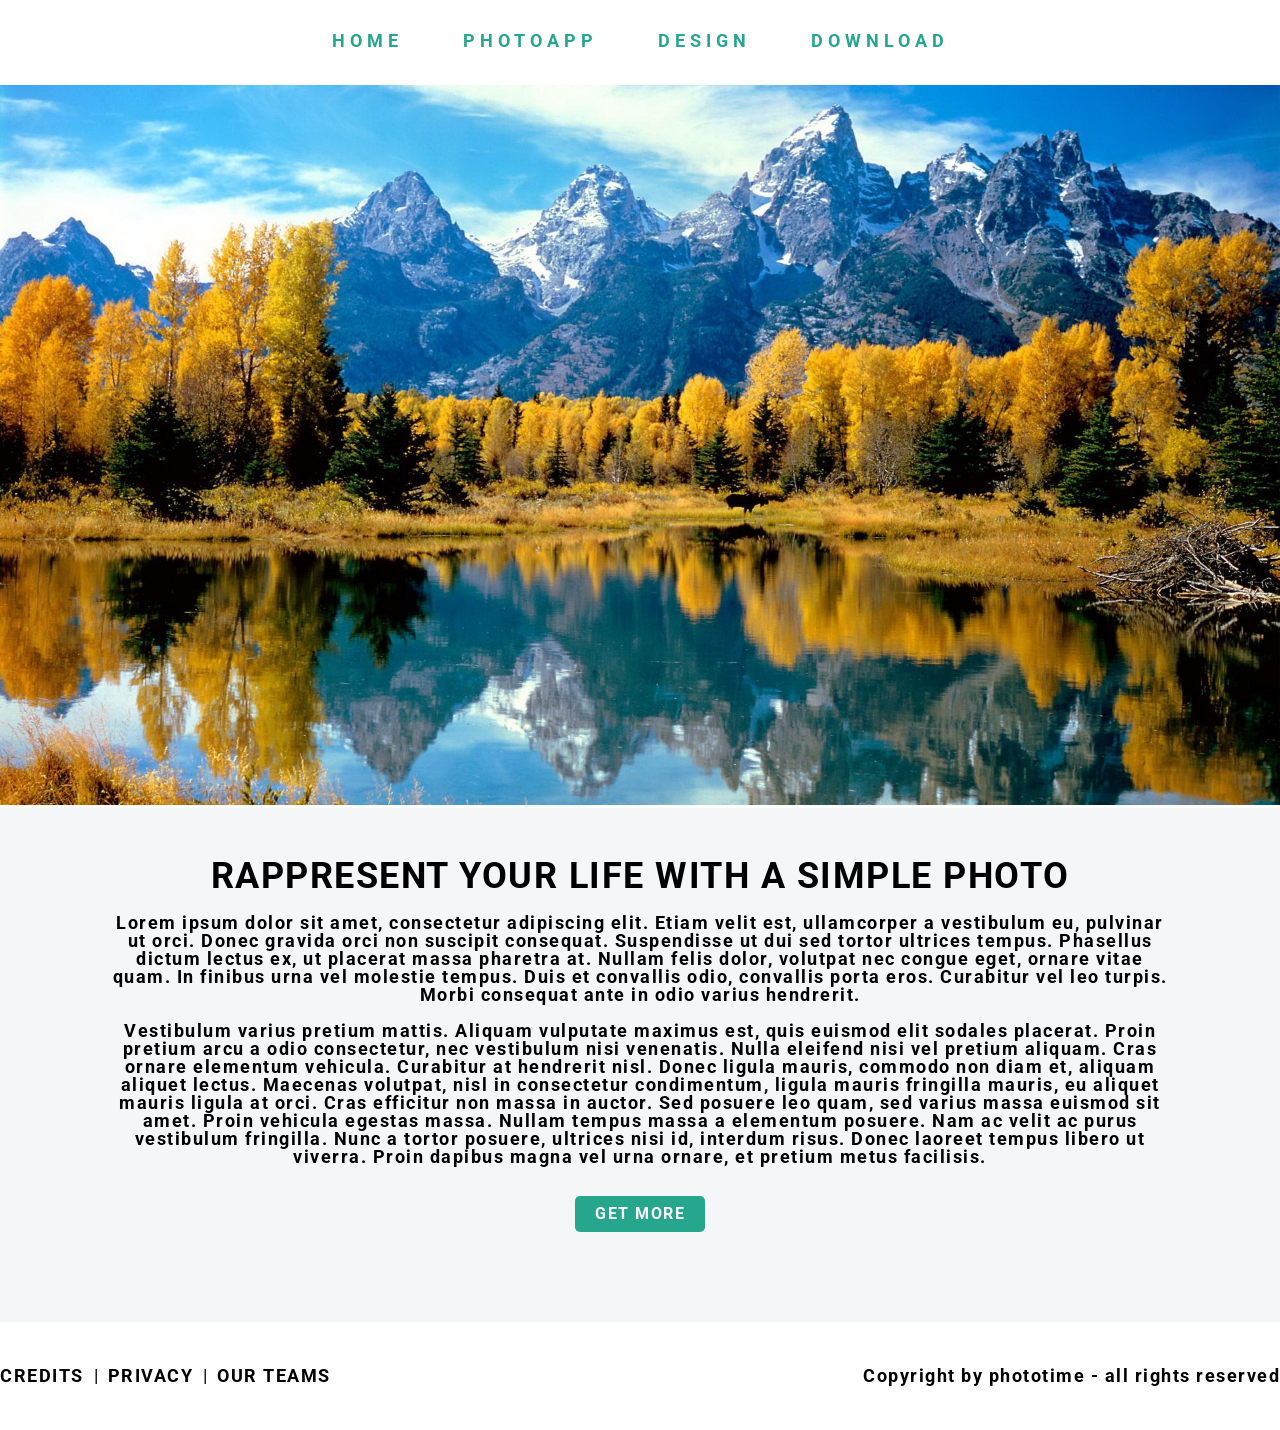
<file: CPP/lab1/index.html>
<!DOCTYPE html>
<html lang="en">
<head>
    <meta charset="UTF-8">
    <meta name="viewport" content="width=device-width, initial-scale=1.0">
    <title>laba1</title>
    <link rel="stylesheet" href="./css/reset.css">
    <link rel="stylesheet" href="./css/style.css">
</head>
<body>
    <div class="container">
        <header>
            <nav>
                <a href="#home" class="menu-link">HOME</a>
                <a href="#about" class="menu-link">photoapp</a>
                <a href="#services" class="menu-link">Design</a>
                <a href="#contact" class="menu-link">DownLoad</a>
            </nav>
        </header>
        <main>
            <img src="./images/1080p-Nature-HD-Wallpaper.jpg" class="main-image" alt="Description of image">
            <div class="text-wrapper">
                <h1>Rappresent your life with a simple photo</h1>
                <p>Lorem ipsum dolor sit amet, consectetur adipiscing elit. 
                    Etiam velit est, ullamcorper a vestibulum eu, pulvinar ut orci. 
                    Donec gravida orci non suscipit consequat. 
                    Suspendisse ut dui sed tortor ultrices tempus. 
                    Phasellus dictum lectus ex, ut placerat massa pharetra at. 
                    Nullam felis dolor, volutpat nec congue eget, ornare vitae quam. 
                    In finibus urna vel molestie tempus. 
                    Duis et convallis odio, convallis porta eros. 
                    Curabitur vel leo turpis. 
                    Morbi consequat ante in odio varius hendrerit. <br><br>
                    Vestibulum varius pretium mattis. 
                    Aliquam vulputate maximus est, quis euismod elit sodales placerat. 
                    Proin pretium arcu a odio consectetur, nec vestibulum nisi venenatis. 
                    Nulla eleifend nisi vel pretium aliquam. 
                    Cras ornare elementum vehicula. 
                    Curabitur at hendrerit nisl. 
                    Donec ligula mauris, commodo non diam et, aliquam aliquet lectus. 
                    Maecenas volutpat, nisl in consectetur condimentum, 
                    ligula mauris fringilla mauris, eu aliquet mauris ligula at orci. 
                    Cras efficitur non massa in auctor. 
                    Sed posuere leo quam, sed varius massa euismod sit amet. 
                    Proin vehicula egestas massa. 
                    Nullam tempus massa a elementum posuere. 
                    Nam ac velit ac purus vestibulum fringilla. 
                    Nunc a tortor posuere, ultrices nisi id, interdum risus. 
                    Donec laoreet tempus libero ut viverra. 
                    Proin dapibus magna vel urna ornare, et pretium metus facilisis. </p>
                <a href="#more" class="button-link">Get More</a>
            </div>
        </main>
        <footer>
            <div class="footer-link">
                <a href="#credits">credits</a>
                <span class="separator">|</span>
                <a href="#privacy">privacy</a>
                <span class="separator">|</span>
                <a href="#our_team">our teams</a>
            </div>
            <p class="copyright">Copyright by phototime - all rights reserved</p>
        </footer>
    </div>
</body>
</html>
</file>
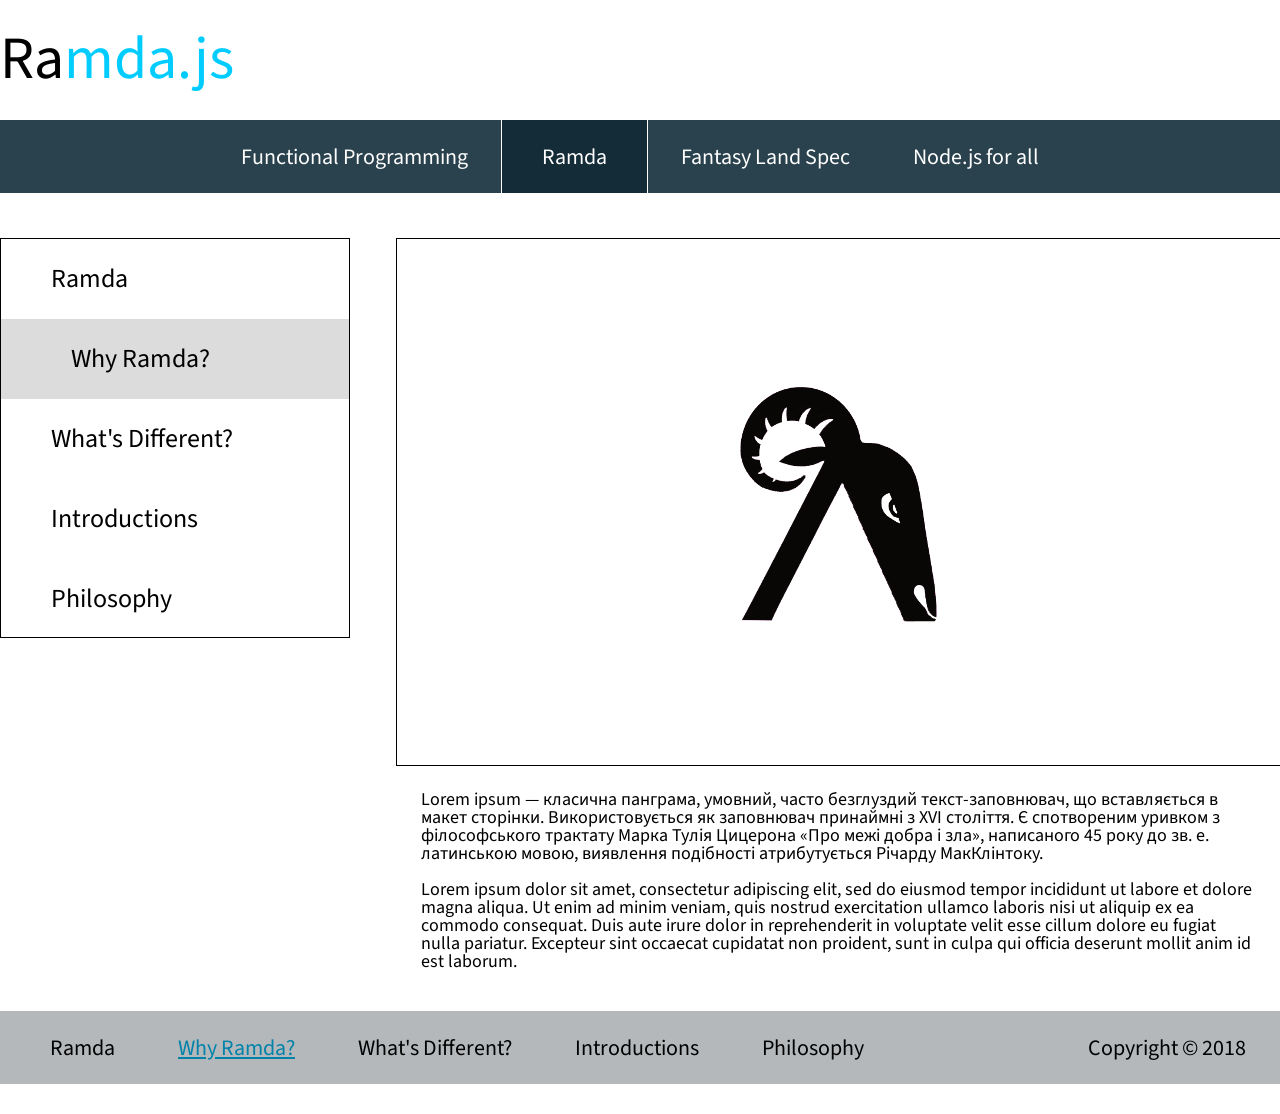
<file: CPP/lab2/index.html>
<!DOCTYPE html>
<html lang="en">
<head>
    <meta charset="UTF-8">
    <meta name="viewport" content="width=device-width, initial-scale=1.0">
    <title>laba2</title>
    <link rel="stylesheet" href="./css/reset.css">
    <link rel="stylesheet" href="./css/style.css">
</head>
<body>
    <div class="container">
        <a href="https://ramdajs.com/" class="logo">
            Ra<span class="second-color">mda.js</span>
        </a>
        <header>
            <nav>
                <a href="#funcProg" class="nav-link">Functional Programming</a>
                <a href="#ramda" class="nav-link-active">Ramda</a>
                <a href="#fantasy" class="nav-link">Fantasy Land Spec</a>
                <a href="#node" class="nav-link">Node.js for all</a>
            </nav>
        </header>
        <div class="menu-picture">
            <div class="menu">
                <a href="#ramda" class="menu-link">Ramda</a>
                <a href="#whyRamda" class="sub-link-active">Why Ramda?</a>
                <a href="#difference" class="menu-link">What's Different?</a>
                <a href="#introductions" class="menu-link">Introductions</a>
                <a href="#philosophy" class="menu-link">Philosophy</a>
            </div>
            <div class="picture-box">
                <img src="./images/ramdaFilled_200x235.png" class="main-image" alt="Ramda.js image">
            </div>
        </div>
        <div class="main-text">
            <div class="text-wrapper">
                <p>
                    Lorem ipsum — класична панграма, умовний, часто безглуздий текст-заповнювач, 
                    що вставляється в макет сторінки. Використовується як заповнювач принаймні з XVI століття. 
                    Є спотвореним уривком з філософського трактату Марка Тулія Цицерона «Про межі добра і зла», 
                    написаного 45 року до зв. е. латинською мовою, виявлення подібності атрибутується Річарду МакКлінтоку. 
                </p><br>
                <p>
                    Lorem ipsum dolor sit amet, consectetur adipiscing elit, sed do eiusmod tempor incididunt ut labore et dolore magna aliqua. 
                    Ut enim ad minim veniam, quis nostrud exercitation ullamco laboris nisi ut aliquip ex ea commodo consequat. 
                    Duis aute irure dolor in reprehenderit in voluptate velit esse cillum dolore eu fugiat nulla pariatur. 
                    Excepteur sint occaecat cupidatat non proident, sunt in culpa qui officia deserunt mollit anim id est laborum.
                </p>
            </div>
        </div>
        <footer>
            <div class="footer-links">
                <a href="#ramda" class="footer-link">Ramda</a>
                <a href="#whyRamda" class="footer-link-active">Why Ramda?</a>
                <a href="#difference" class="footer-link">What's Different?</a>
                <a href="#introductions" class="footer-link">Introductions</a>
                <a href="#philosophy" class="footer-link">Philosophy</a>
            </div>
            <div class="copyright-box">
                <p class="copyright">Copyright &copy; 2018</p>
            </div>
        </footer>
    </div>
</body>
</html>
</file>
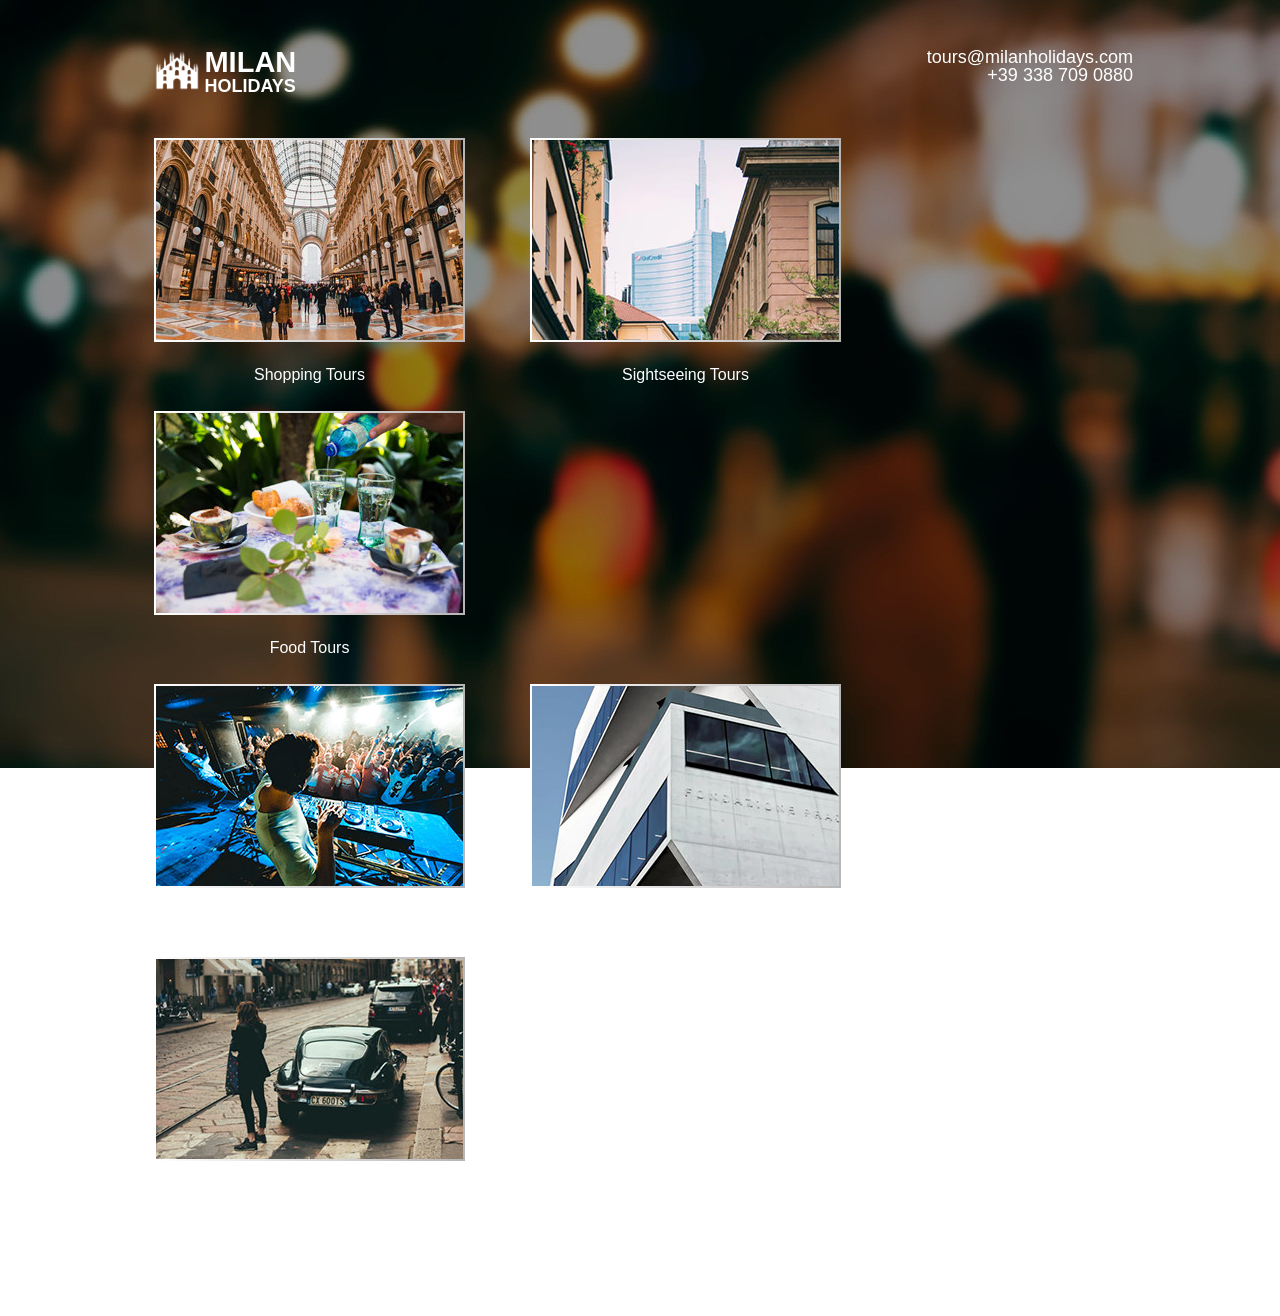
<file: CPP/lab3/index.html>
<!DOCTYPE html>
<html lang="en">
<head>
    <meta charset="UTF-8">
    <meta name="viewport" content="width=device-width, initial-scale=1.0">
    <title>Lab3</title>
    <link rel="stylesheet" href="./css/reset.css">
    <link rel="stylesheet" href="./css/style.css">
</head>
<body>
    <div class="container">
        <header>
            <nav>
                <div class="logo">
                    <a href="#Milan">
                        <img src="./images/105501-200.png" class="logo-img" alt="Milan Holidays Logo">
                    </a>
                    <a href="#Milan" class="logo-text">
                        <p class="logo-upper-text">
                            Milan
                        </p>
                        <p class="logo-lower-text">
                            Holidays
                        </p>
                    </a>
                </div>
                <div class="logo-contactInfo">
                    <div class="logo-contactText">
                        <p>
                            tours@milanholidays.com
                        </p>
                        <p>
                            +39 338 709 0880
                        </p>
                    </div>
                </div>
            </nav>
        </header>
        <main>
            <div class="content">
                <div class="upper-content">
                    <div class="column">
                        <a href="#ShoppingTours">
                            <div class="img-wrapper">
                                <img src="./images/1.jpg" class="content-image">
                                <div class="hidden-menu">
                                    <p class="content-menuTextUp">from</p>
                                    <p class="content-menuTextDown">€50</p>
                                    <p class="pseudo-elem">View Details</p>
                                </div>
                            </div>
                            <p class="content-text">Shopping Tours</p>
                        </a>
                    </div>
                    <div class="column">
                        <a href="#SightseeingTours">
                            <div class="img-wrapper">
                                <img src="./images/2.jpg" class="content-image">
                                <div class="hidden-menu">
                                    <p class="content-menuTextUp">from</p>
                                    <p class="content-menuTextDown">€50</p>
                                    <p class="pseudo-elem">View Details</p>
                                </div>
                            </div>
                            <p class="content-text">Sightseeing Tours</p>
                        </a>
                    </div>
                    <div class="column">
                        <a href="#FoodTours">
                            <div class="img-wrapper">
                                <img src="./images/3.jpg" class="content-image">
                                <div class="hidden-menu">
                                    <p class="content-menuTextUp">from</p>
                                    <p class="content-menuTextDown">€50</p>
                                    <p class="pseudo-elem">View Details</p>
                                </div>
                            </div>
                            <p class="content-text">Food Tours</p>
                        </a>
                    </div>
                </div>
                <div class="lower-content">
                    <div class="column">
                        <a href="#Bars&Nightlife">
                            <div class="img-wrapper">
                                <img src="./images/4.jpg" class="content-image">
                                <div class="hidden-menu">
                                    <p class="content-menuTextUp">from</p>
                                    <p class="content-menuTextDown">€50</p>
                                    <p class="pseudo-elem">View Details</p>
                                </div>
                            </div>
                            <p class="content-text">Bars & Nightlife</p>
                        </a>
                    </div>
                    <div class="column">
                        <a href="#Art&Architecture">
                            <div class="img-wrapper">
                                <img src="./images/5.jpg" class="content-image">
                                <div class="hidden-menu">
                                    <p class="content-menuTextUp">from</p>
                                    <p class="content-menuTextDown">€50</p>
                                    <p class="pseudo-elem">View Details</p>
                                </div>
                            </div>
                        <p class="content-text">Art & Architecture</p>
                        </a>
                    </div>
                    <div class="column">
                        <a href="#WalkingTours">
                            <div class="img-wrapper">
                                <img src="./images/6.jpg" class="content-image">
                                <div class="hidden-menu">
                                    <p class="content-menuTextUp">from</p>
                                    <p class="content-menuTextDown">€50</p>
                                    <p class="pseudo-elem">View Details</p>
                                </div>
                            </div>
                            <p class="content-text">Walking Tours</p>
                        </a>
                    </div>
                </div>
            </div>
        </main>
        <footer>
            <p class="copyright">&copy; 2018 Copyright Milan Holidays, Inc. All rights reserved</p>
        </footer>
    </div>
</body>
</html>
</file>
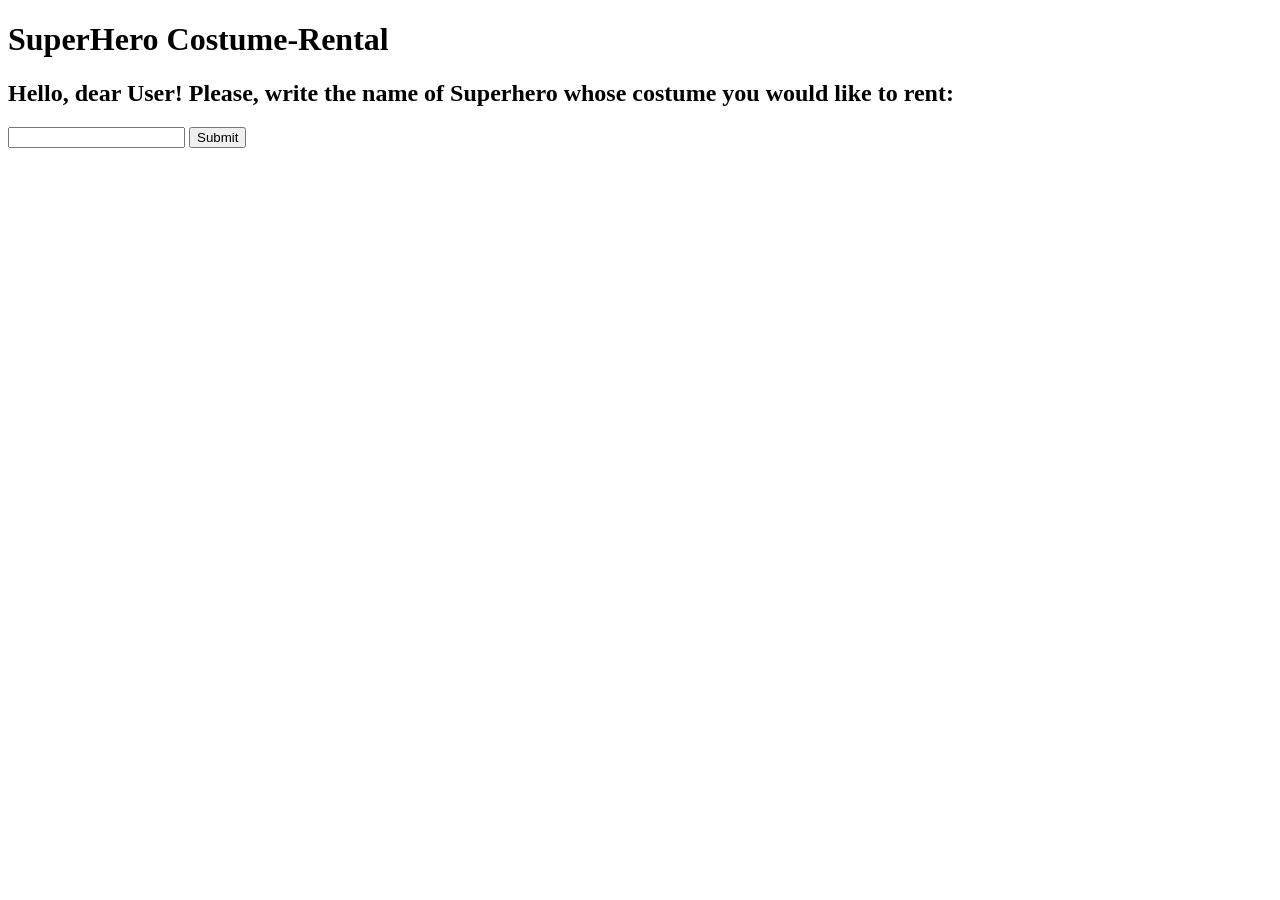
<file: WEB/lab11/Task1/index.html>
<!DOCTYPE html>
<html lang="en">
<head>
    <meta charset="UTF-8">
    <meta name="viewport" content="width=device-width, initial-scale=1.0">
    <title>Costume-Rental</title>
</head>
<body>
    <h1> SuperHero Costume-Rental</h1>
    <h2> Hello, dear User! Please, write the name of Superhero whose costume you would like to rent:</h2>
    <form method="GET" action="costumeSearch.php">
        <input name="hero">
        <input type="submit">
    </form>
</body>
</html>
</file>
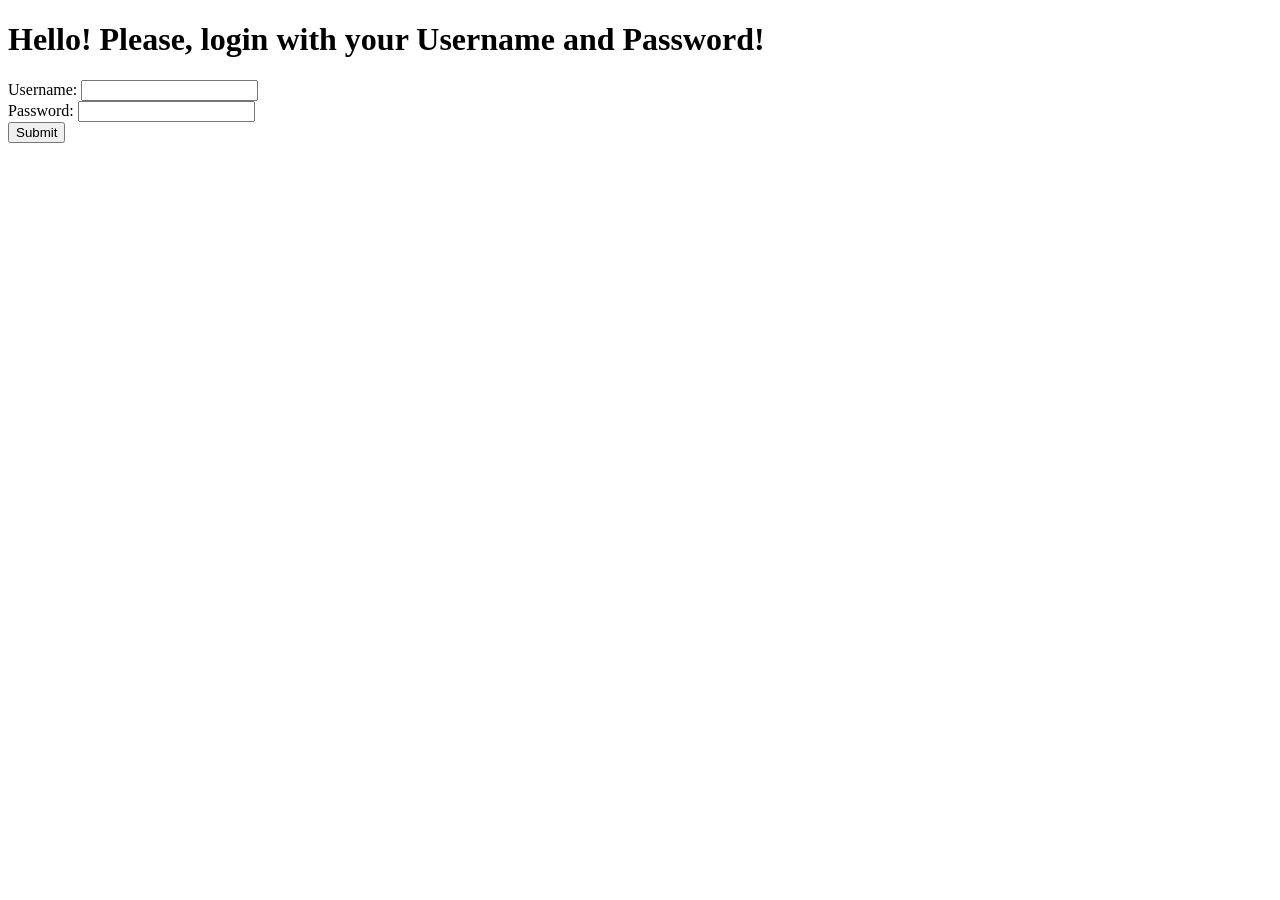
<file: WEB/lab11/Task2/index.html>
<!DOCTYPE html>
<html lang="en">
<head>
    <meta charset="UTF-8">
    <meta name="viewport" content="width=device-width, initial-scale=1.0">
    <title>Basic Login</title>
</head>
<body>
    <h1>Hello! Please, login with your Username and Password!</h1>
    <form method="POST" action="login-process.php">
        <label for="username">Username: </label><input name="username" type="text"><br>
        <label for="password">Password: </label><input name="password" type="password"><br>
        <input type="submit">
    </form>
</body>
</html>
</file>
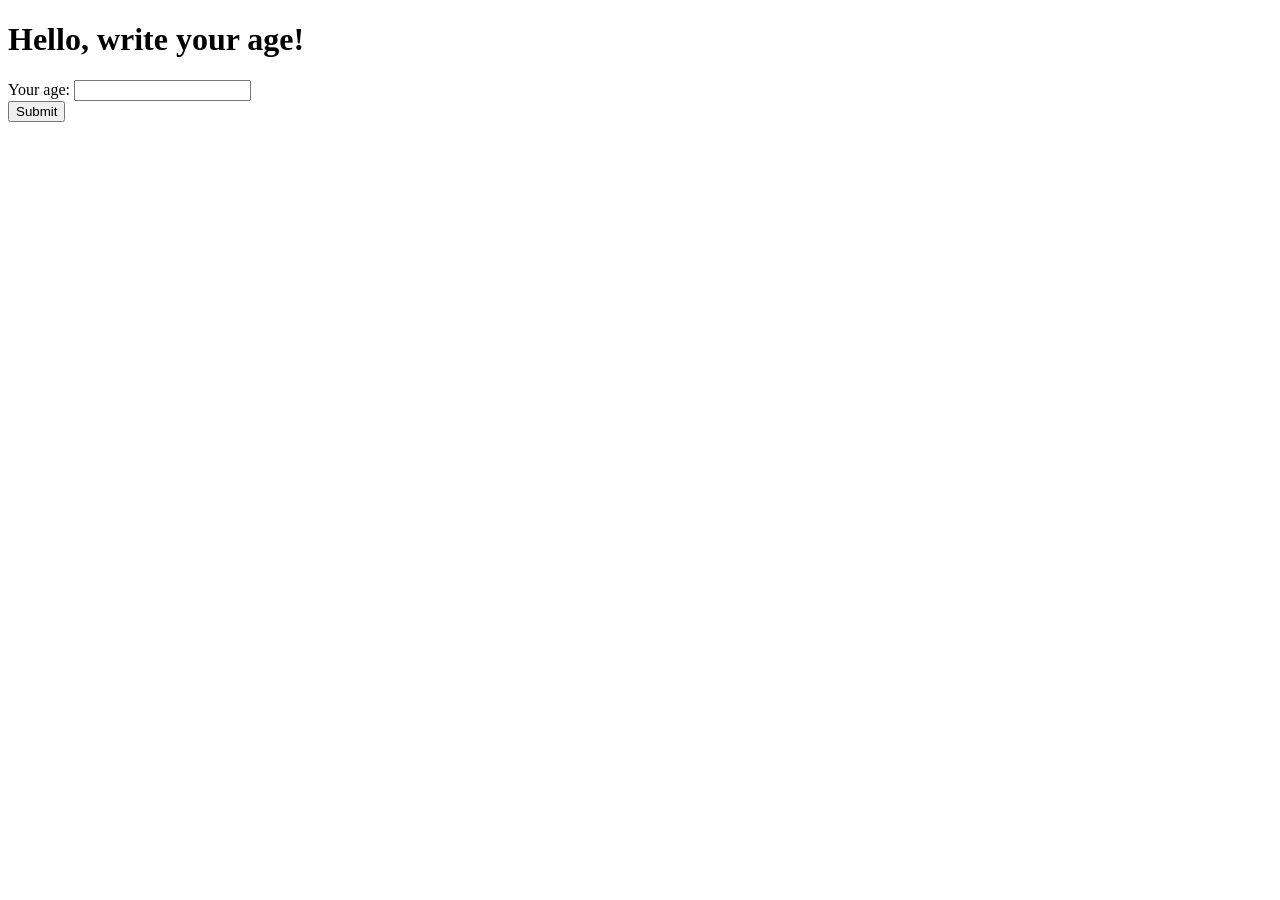
<file: WEB/lab11/Task3/index.html>
<!DOCTYPE html>
<html lang="en">
<head>
    <meta charset="UTF-8">
    <meta name="viewport" content="width=device-width, initial-scale=1.0">
    <title>Your age before</title>
</head>
<body>
    <h1>Hello, write your age!</h1>
    <form method="POST" action="age-process.php">
        <label for="age">Your age: </label><input name="age" type="text"><br>
        <input type="submit">
    </form>
</body>
</html>
</file>
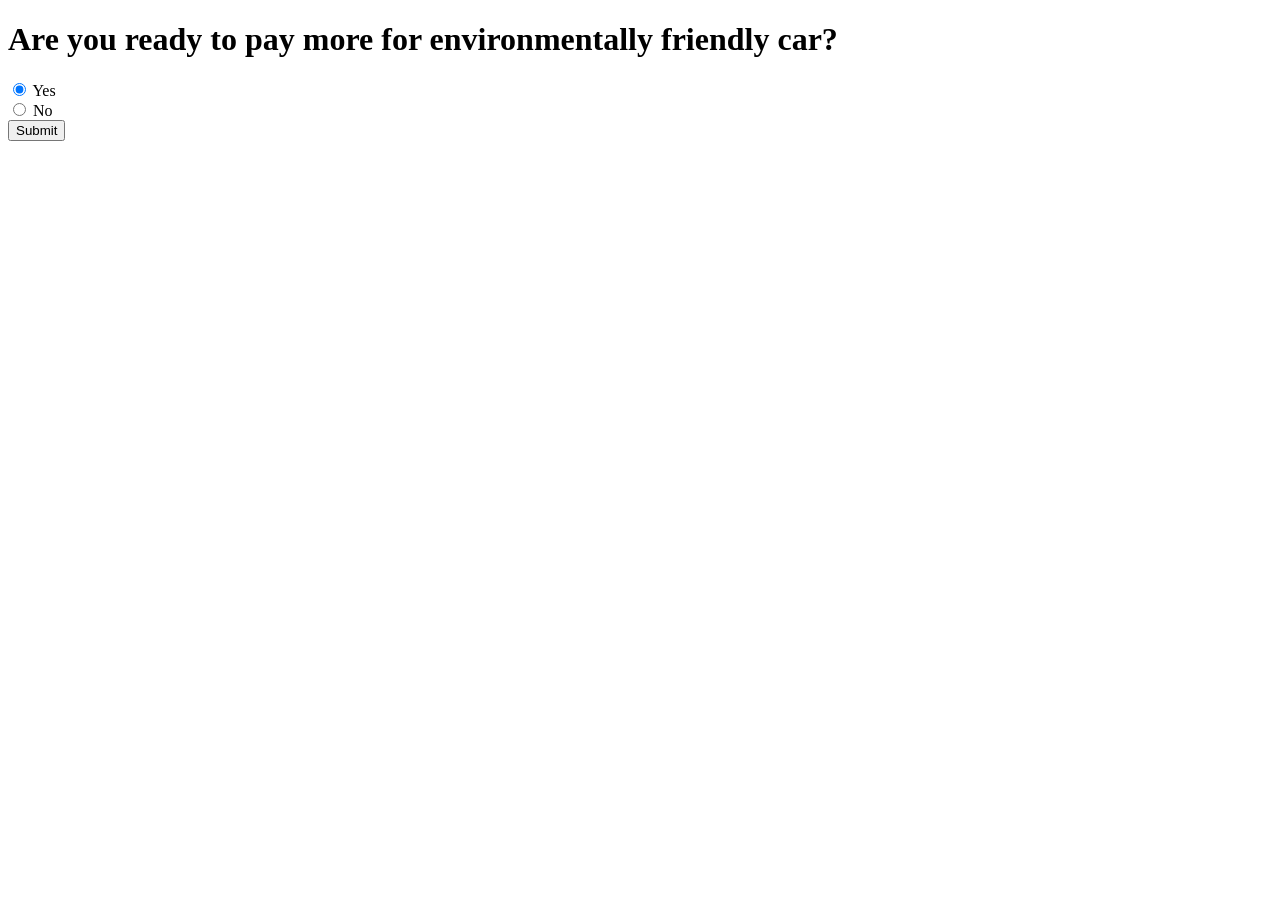
<file: WEB/lab11/Task4/index.html>
<!DOCTYPE html>
<html lang="en">
<head>
    <meta charset="UTF-8">
    <meta name="viewport" content="width=device-width, initial-scale=1.0">
    <title>Car chooser</title>
</head>
<body>
    <h1>Are you ready to pay more for environmentally friendly car?</h1>
    <form method="GET" action="car-process.php">
        <label>
            <input name="car" type="radio" value="yes" checked>
            Yes
        </label><br>
        <label>
            <input name="car" type="radio" value="no">
            No
        </label><br>
        <input type="submit">
    </form>
</body>
</html>
</file>
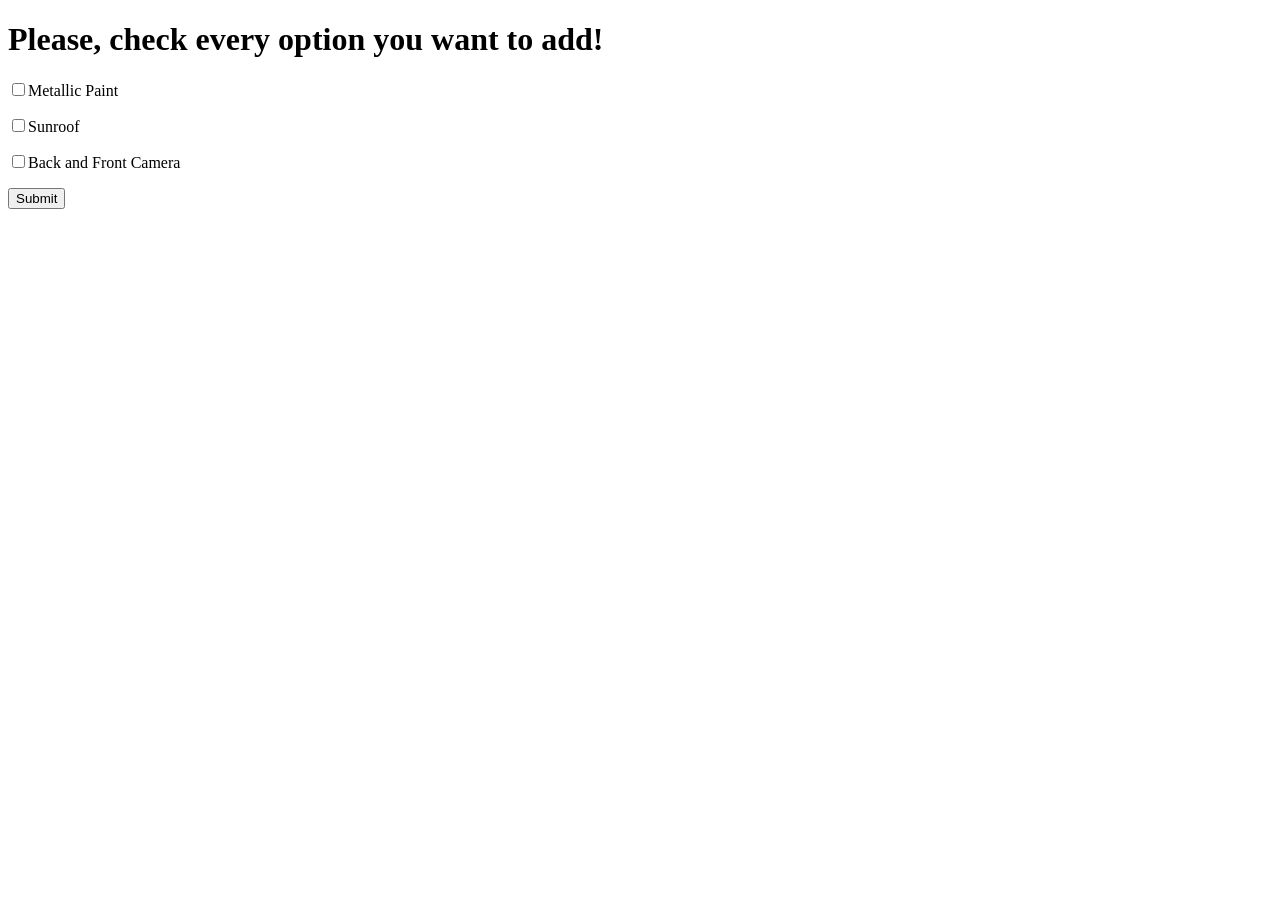
<file: WEB/lab11/Task5/index.html>
<!DOCTYPE html>
<html lang="en">
<head>
    <meta charset="UTF-8">
    <meta name="viewport" content="width=device-width, initial-scale=1.0">
    <title>Car Selector</title>
</head>
<body>
    <h1>Please, check every option you want to add!</h1>
    <form method="GET" action="check-process.php">
        <p><label><input type="checkbox" name="paint" value="added">Metallic Paint</label></p>
        <p><label><input type="checkbox" name="roof" value="added">Sunroof</label></p>
        <p><label><input type="checkbox" name="camera" value="added">Back and Front Camera</label></p>
        <input type="submit">
    </form>
</body>
</html>
</file>
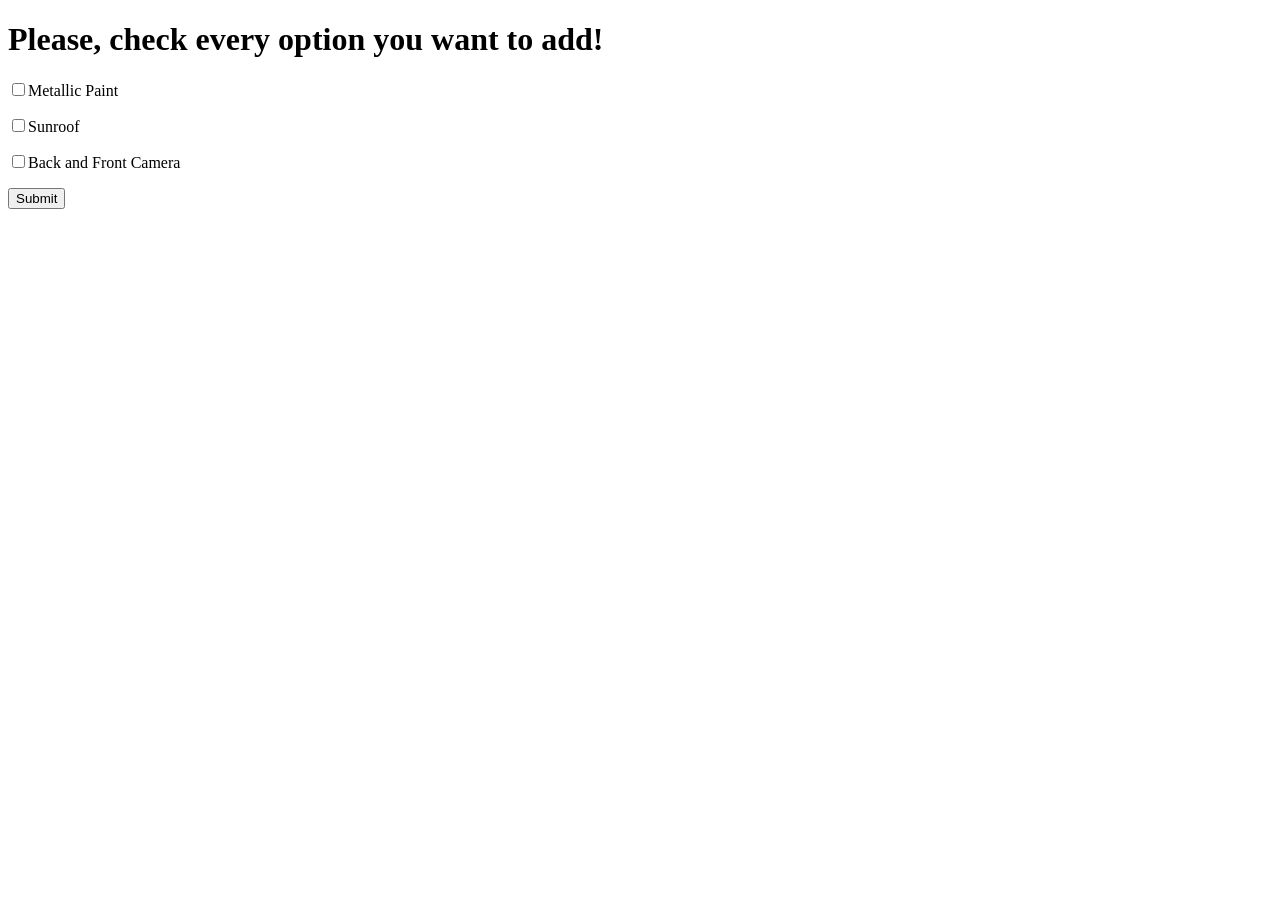
<file: WEB/lab11/Task6/index.html>
<!DOCTYPE html>
<html lang="en">
<head>
    <meta charset="UTF-8">
    <meta name="viewport" content="width=device-width, initial-scale=1.0">
    <title>Car Selector (Array)</title>
</head>
<body>
    <h1>Please, check every option you want to add!</h1>
    <form method="GET" action="check-process.php">
        <p><label><input type="checkbox" name="check[]" value="Metallic Paint">Metallic Paint</label></p>
        <p><label><input type="checkbox" name="check[]" value="Sunroof">Sunroof</label></p>
        <p><label><input type="checkbox" name="check[]" value="Back and Front Camera">Back and Front Camera</label></p>
        <input type="submit">
    </form>
</body>
</html>
</file>
<file: CPP/lab1/css/style.css>
@import url('https://fonts.googleapis.com/css2?family=Roboto:ital,wght@0,100..900;1,100..900&family=Sofia+Sans:ital,wght@0,1..1000;1,1..1000&display=swap');

body{
    width: 100%;
    font-size:100%;
    font-family: 'Roboto', 'Sofia Sans', sans-serif;
}
.container{
    width: 100%;
    margin: 0 auto;
    max-width: 1280px;
}
header{
    padding-top: 32px;
    padding-bottom: 35px;
    width: 100%;
    text-align: center;
}
nav{
    display:flex;
    justify-content: center;
    gap: 60px;
}
a.menu-link{
    text-decoration: none;
    color: #26a68d;
    font-size:18px;
    font-weight: bold;
    letter-spacing: 5px;
    text-transform: uppercase;
}
.main-image{
    width: 100%;
    height: auto;
}
.text-wrapper{
    background-color: #f5f6f7;
    text-align: center;
    padding-top:50px;
    padding-bottom:90px;
    font-weight: bold;
    text-decoration: none;
    letter-spacing: 1.5px;
}
.text-wrapper h1{
    font-size: 36px;
    margin-bottom: 20px;
    text-transform: uppercase;
}
.text-wrapper p{
    font-size: 18px;
    margin-bottom: 30px;
    width: 1060px;
    margin-left: auto;
    margin-right: auto;
    hyphens: auto;
}
.button-link{
    display: inline-block;

    padding: 10px 20px;
    background-color: #26a68d;
    color: #fff;
    text-decoration: none;
    text-transform: uppercase;
    font-size: 16px;
    font-weight: bold;
    border-radius: 5px;
    transition: background-color 0.3s ease;
}
.button-link:hover{
    background-color: #1e8c72;
}
footer{
    display: flex;
    justify-content: space-between;
    align-items: center;
}
.footer-link{
    display: flex;
    align-items: center;
    gap: 10px;
}
.footer-link a{
    text-decoration: none;
    color: #000000;
    font-size: 18px;
    font-weight: bold;
    text-transform: uppercase;
    letter-spacing: 1.5px;
}
p.copyright{
    font-weight: bold;
    margin: 0;
    font-size: 18px;
    letter-spacing: 1.5px;
    padding: 45px 0;
}
.separator{
    color: #000000;
    font-size: 18px;
}
</file>
<file: CPP/lab2/css/style.css>
@import url('https://fonts.googleapis.com/css2?family=Source+Sans+3:ital,wght@0,200..900;1,200..900&display=swap');

body{
    width: 100%;
    font-size:100%;
    font-family: 'Source Sans 3', sans-serif;
}
.container{
    width: 100%;
    margin: 0 auto;
    max-width: 1280px;
}
.logo {
    display: inline-block;
    color: #000000;
    padding-top: 30px;
    font-size: 60px;
    text-align: left;
    text-decoration: none;
}
.second-color {
    color: #00CCFF;
}
header{
    margin-top: 30px;
    margin-bottom: 30px;
    width: 100%;
    height: auto;
    text-align: center;
    background-color: #2A424E;
}
nav{
    display: inline-block;
    padding: 25.5px 0;
}
.nav-link{
    text-decoration: none;
    color: #ffffff;
    font-size: 22px;
    border-left: 30px solid transparent;
    border-right: 30px solid transparent;
}
.nav-link-active {
    text-decoration: none;
    color: #ffffff;
    background-color: #132C38;
    font-size: 22px;
    padding: 20.5px 40px 20.5px;
    border-left: 1px solid #ffffff;
    border-right: 1px solid #ffffff;
}
.menu-picture {
    padding: 15px 0;
    width: 100%;
    white-space: nowrap;
}
.menu {
    display: inline-block;
    vertical-align: top;
    border: 1px solid #000000;
    height: 398px;
    width: 348px;
}
.menu-link {
    display: block;
    text-decoration: none;
    color: #000000;
    padding: 27px 50px;
    font-size: 26px;
}
.sub-link-active {
    display: block;
    text-decoration: none;
    color: #000000;
    padding: 27px 70px;
    font-size: 26px;
    background-color: #DCDCDC;
}
.picture-box {
    display: inline-block;
    border: 1px solid #000000;
    margin-left: 43px;
    box-sizing: border-box;
    width: calc(100% - 350px - 45px);
    height: 528px;
    text-align: center;
    line-height: 528px;
}
.main-image {
    height: auto;
    max-width: 100%;
    display: inline-block;
    vertical-align: middle;
    line-height: normal;
}
.main-text {
    width: 884px;
    display: flex;
    margin-left: auto;
}
.text-wrapper {
    font-size: 18px;
    padding: 10px 25px;
}
footer {
    margin-top: 30px;
    margin-bottom: 30px;
    width: 100%;
    height: auto;
    background-color: #B4B8BB;
    white-space: nowrap;
}
.footer-links {
    display: inline-block;
    padding: 25.5px 20px 25.5px;
}
.footer-link{
    text-decoration: none;
    color: #000000;
    font-size: 22px;
    border-left: 30px solid transparent;
    border-right: 30px solid transparent;
}
.footer-link-active {
    text-decoration: underline;
    color: #0082A9;
    font-size: 22px;
    border-left: 30px solid transparent;
    border-right: 30px solid transparent;
}
.copyright-box {
    display: inline-block;
    width: calc(100% - 921px);
    text-align: right;
}
.copyright {
    padding-right: 30px;
    text-decoration: none;
    color: #000000;
    font-size: 22px;
}
</file>
<file: CPP/lab3/css/style.css>
body{
    width: 100%;
    height: 1080px;
    font-size:100%;
    font-family: Verdana, Geneva, Tahoma, sans-serif;
}
.container{
    width: 100%;
    height: 100%;
    margin: 0 auto;
    max-width: 1366px;
    max-height: 768px;
    background-image: url("../images/background.jpg");
    background-repeat: no-repeat;
}
header{
    padding: 48px 147px 45px 154px;
    overflow: auto;
}
.logo {
    height: 45px;
    float: left;
    width: 50%;
    box-sizing: border-box;
}
.logo-contactInfo {
    height: 45px;
    float: right;
    width: 50%;
    box-sizing: border-box;
    text-align: right;
}
.logo-img {
    width: 46px;
    height: 44px;
    filter: invert(100%);
    text-decoration: none;
}
.logo-text {
    display: inline-block;
    text-decoration: none;
    text-transform: uppercase;
    font-weight: bold;
    color: #ffffff;
}
.logo-contactText {
    display: inline-block;
    color: #ffffff;
    font-size: 18px;
}
.logo-upper-text {
    font-size: 29px;
}
.logo-lower-text {
    font-size: 18px;
}
.content {
    padding: 0 114.5px 0 121.5px;
}
.upper-content {
    overflow: auto;
}
.lower-content {
    overflow: auto;
}
.column {
    
    align-items: center;
    float: left;
    box-sizing: border-box;
    width: auto;
    padding: 0 32.5px 28px 32.5px;
}
.content-image {
    border: 2px solid transparent;
    border-image: linear-gradient(to right, #ffffff, #b8b5b5) 1;
}
.content-text {
    padding-top: 22px;
    color: #ffffff;
    text-align: center;
}
.column a {
    text-decoration: none;
}
.logo a {
    text-decoration: none;
}
footer {
    padding-top: 54px;
    padding-bottom: 20px;
}
.copyright {
    text-align: center;
    color: #ffffff;
    font-size: 12px;
}
.pseudo-elem {
    color: #ffffff;
    display: inline-block;
    padding-left: 97px;
}
.pseudo-elem::after {
    content: '>';
    padding-left: 15px;
}
.img-wrapper {
    position: relative;
    overflow: hidden;
    display: inline-block;
    vertical-align: middle;
}
.hidden-menu {
    position: absolute;
    bottom: 0;
    left: 0;
    width: 100%;
    background: #FF6922;
    box-sizing: border-box;
    padding: 17px 21px;
    transform: translateY(100%);
}
.hidden-menu a {
    text-decoration: none;
}
.content-menuTextUp {
    color:#ffffff;
    font-size: 10px;
    padding-bottom: 7px;
}
.content-menuTextDown {
    color:#ffffff;
    font-size: 20px;
    display: inline-block;
}
.logo:hover{
    filter: brightness(0) saturate(100%) invert(50%) sepia(80%) saturate(2470%) hue-rotate(345deg) brightness(100%) contrast(101%);
    color: #FF6922;
}
.column:hover .content-image{
    color: #FF6922;
}
.column:hover .content-text {
    color: #FF6922;
}
.column:hover .hidden-menu {
    transform: translateY(0);
    transition: transform 0.3s ease-in-out;
}
</file>
